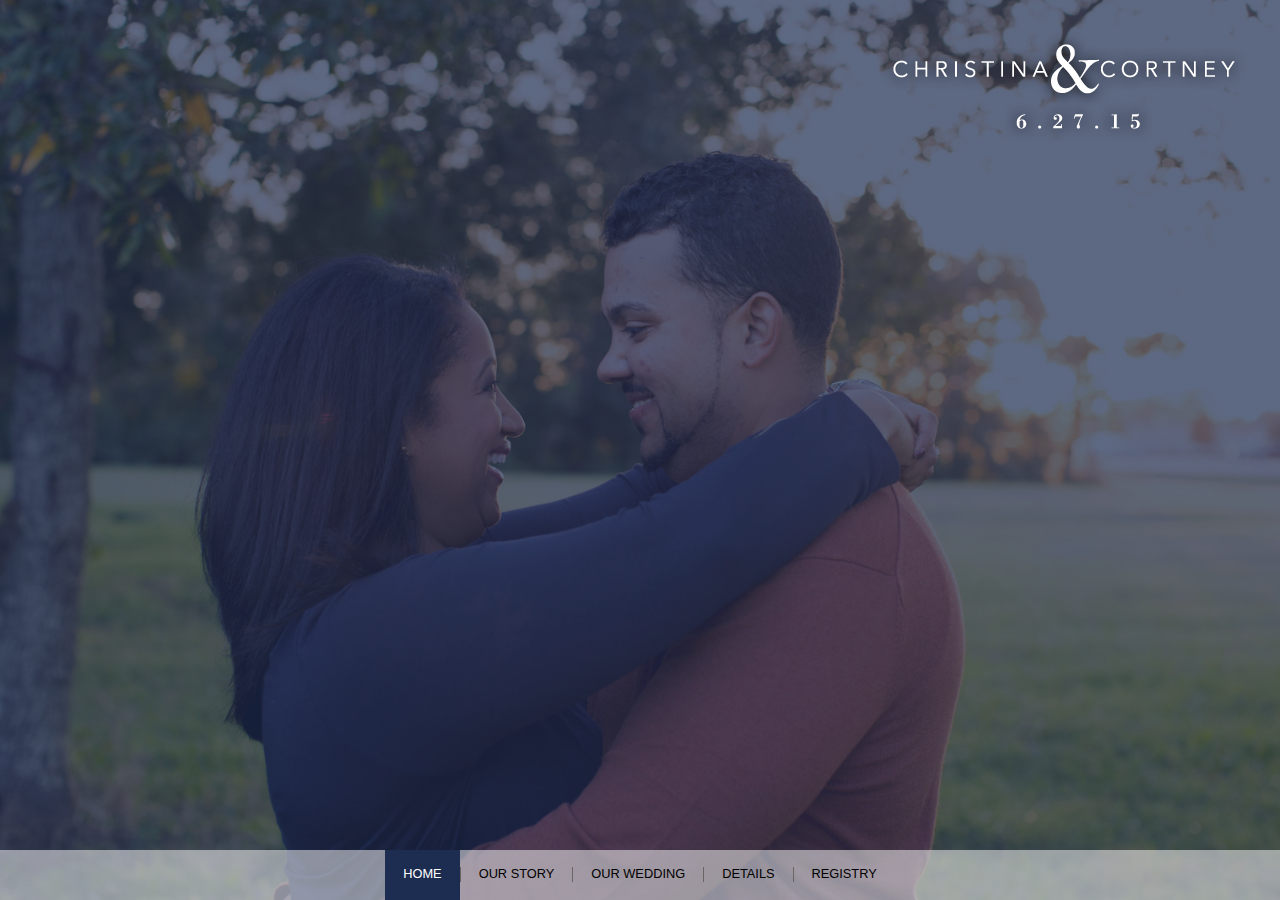
<file: index.html>
<!DOCTYPE html>
<html>
<head>
	<title>Christina &amp; Cortney - June 27, 2015</title>
	<link rel="stylesheet" href="css/style.css" type="text/css" media="screen" title="no title" charset="utf-8">
    <link rel="stylesheet" href="css/stylesheet.css" type="text/css" charset="utf-8">
	<script src="https://ajax.googleapis.com/ajax/libs/jquery/1.11.2/jquery.min.js"></script>
</head>
<body>
    <nav id="main-menu">
            <ul id="nav">
                <li class="active">
                    <a href="/">home</a>
                </li><!--    
             --><li class="separator"></li><!--    
             --><li>
                    <a href="ourstory.html">our story</a>
                </li><!--    
             --><li class="separator"></li><!--    
             --><li>
                    <a href="ourwedding.html">our wedding</a>
                </li><!--    
             --><li class="separator"></li><!--    
             --><li>
                    <a href="details.html">details</a>
                </li><!--    
             --><li class="separator"></li><!--    
             --><li>
                    <a href="registry.html">registry</a>
                </li>

            </ul>

    </nav>
    <div id="panda_overlay"></div>
		<img id="image_0" class="gallery_image" src="images/love.jpg" width="1600" height="1067" alt="Image 0" />
		<img id="image_1" class="gallery_image" src="images/champ.jpg" width="1600" height="1067" alt="Image 1" />
        <img id="image_2" class="gallery_image" src="images/boston.jpg" width="1600" height="1067" alt="Image 3" />
		<img id="image_3" class="gallery_image" src="images/navy.jpg" width="1600" height="1067" alt="Image 4" />
		<img id="image_4" class="gallery_image" src="images/es.jpg" width="1600" height="1067" alt="Image 5" />
        <img id="image_5" class="gallery_image" src="images/social.jpg" width="1600" height="1067" alt="Image 6" />
        <script type='text/javascript' src='js/imagecarousel.js'></script>
</body>
</html>
</file>
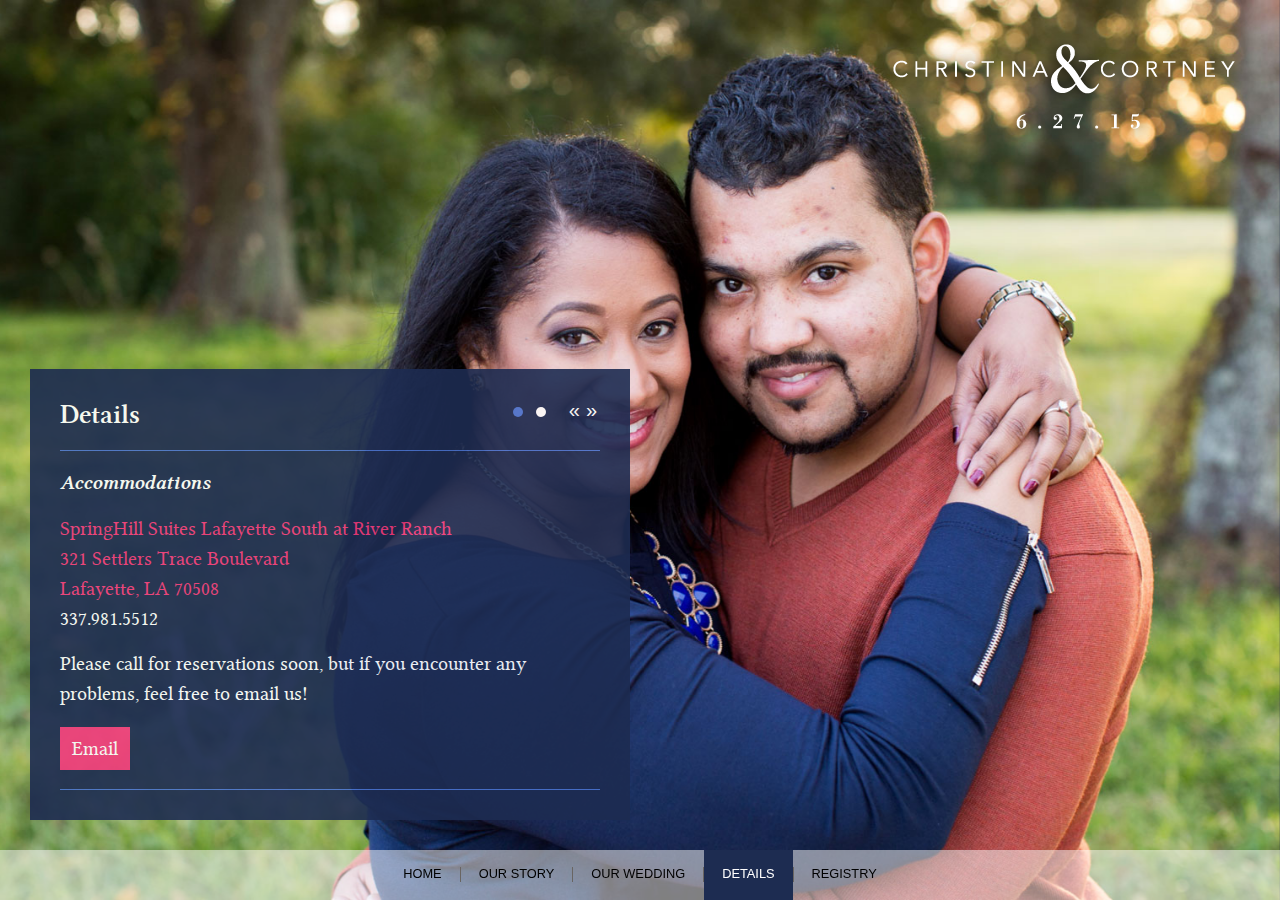
<file: details.html>
<!DOCTYPE html>
<html>
<head>
     <title>Christina &amp; Cortney - June 27, 2015</title>
     <link rel="stylesheet" href="css/style.css" type="text/css" media="screen" title="no title" charset="utf-8">
     <link rel="stylesheet" href="css/stylesheet.css" type="text/css" charset="utf-8">
     <script src="https://ajax.googleapis.com/ajax/libs/jquery/1.11.2/jquery.min.js"></script>
     <script type='text/javascript' src='js/dynamicpage.js'></script>
     <script type='text/javascript' src='js/jquery.ba-hashchange.min.js'></script>
</head>
<body>
    <nav id="main-menu">
            <ul id="nav">
                <li>
                    <a href="/">home</a>
                </li><!--    
             --><li class="separator"></li><!--    
             --><li>
                    <a href="ourstory.html">our story</a>
                </li><!--    
             --><li class="separator"></li><!--    
             --><li>
                    <a href="ourwedding.html">our wedding</a>
                </li><!--    
             --><li class="separator"></li><!--    
             --><li class="active">
                    <a href="details.html">details</a>
                </li><!--    
             --><li class="separator"></li><!--    
             --><li>
                    <a href="registry.html">registry</a>
                </li>

            </ul>

    </nav>
    <a id="panda_overlay" href="/">Christina &amp; Cortney - June 27, 2015</a>
    <div id="triquiback" class="details"></div>
    
    <div id="page-wrap">
          <h1>Details</h1>
          <section id="page-nav">
          <div id="pagination">
            <div id="pages">
                <span class='page ditto_currentpage'>1</span>
                <a href="details2.html" class="page"></a>
            </div>
            <a href="details2.html" class="ditto_prev">&laquo;</a>
            <a href="details2.html" class="ditto_next">&raquo;</a>
          </div>
          </section>
          <section id="main-content">
            <div id="guts">
                <div class="style2">
                  <h2>Accommodations</h2>
                  <p><a href="http://www.marriott.com/hotels/travel/lftsh-springhill-suites-lafayette-south-at-river-ranch/" target="_blank">SpringHill Suites Lafayette South at River Ranch<br />321 Settlers Trace Boulevard<br />Lafayette, LA 70508</a><br />337.981.5512</p>
                  <p>Please call for reservations soon, but if you encounter any problems, feel free to email us!</p>
                  <p class="cta"><a href="mailto:christinavictor14@gmail.com">Email</a></p>
                </div>
          </div>
         </section>
    </div>
    
</body>
</html>
</file>
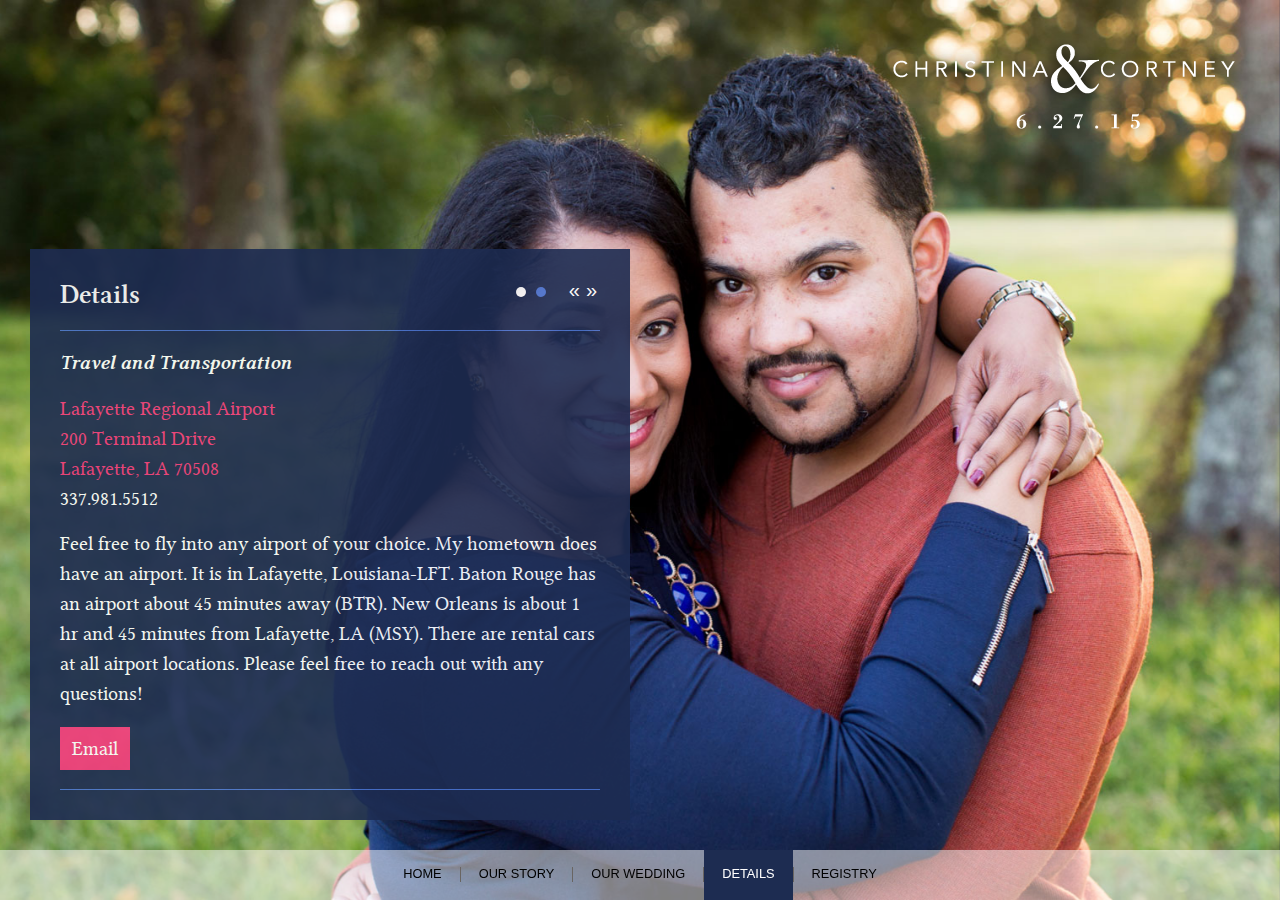
<file: details2.html>
<!DOCTYPE html>
<html>
<head>
     <title>Christina &amp; Cortney - June 27, 2015</title>
     <link rel="stylesheet" href="css/style.css" type="text/css" media="screen" title="no title" charset="utf-8">
     <link rel="stylesheet" href="css/stylesheet.css" type="text/css" charset="utf-8">
     <script src="https://ajax.googleapis.com/ajax/libs/jquery/1.11.2/jquery.min.js"></script>
     <script type='text/javascript' src='js/dynamicpage.js'></script>
     <script type='text/javascript' src='js/jquery.ba-hashchange.min.js'></script>
</head>
<body>
    <nav id="main-menu">
            <ul id="nav">
                <li>
                    <a href="/">home</a>
                </li><!--    
             --><li class="separator"></li><!--    
             --><li>
                    <a href="ourstory.html">our story</a>
                </li><!--    
             --><li class="separator"></li><!--    
             --><li>
                    <a href="ourwedding.html">our wedding</a>
                </li><!--    
             --><li class="separator"></li><!--    
             --><li class="active">
                    <a href="details.html">details</a>
                </li><!--    
             --><li class="separator"></li><!--    
             --><li>
                    <a href="registry.html">registry</a>
                </li>

            </ul>

    </nav>
    <a id="panda_overlay" href="/">Christina &amp; Cortney - June 27, 2015</a>
    <div id="triquiback" class="details"></div>
    
    <div id="page-wrap">
          <h1>Details</h1>
          <section id="page-nav">
          <div id="pagination">
            <div id="pages">
                <a href="details.html" class="page"></a>
                <span class='page ditto_currentpage'>2</span>
            </div>
            <a href="details.html" class="ditto_prev">&laquo;</a>
            <a href="details.html" class="ditto_next">&raquo;</a>
          </div>
          </section>
          <section id="main-content">
            <div id="guts">
                <div class="style2">
                  <h2>Travel and Transportation</h2>
                  <p><a href="https://www.google.com/maps/place/200+Terminal+Dr,+Lafayette+Regional+Airport,+Lafayette,+LA+70508/@30.208149,-91.993266,17z/data=!3m1!4b1!4m2!3m1!1s0x86249cc959c0899b:0xef7ed307e608e754" target="_blank">Lafayette Regional Airport<br />200 Terminal Drive<br />Lafayette, LA 70508</a><br />337.981.5512</p>
                  <p>Feel free to fly into any airport of your choice. My hometown does have an airport. It is in Lafayette, Louisiana-LFT. Baton Rouge has an airport about 45 minutes away (BTR). New Orleans is about 1 hr and 45 minutes from Lafayette, LA (MSY). There are rental cars at all airport locations. Please feel free to reach out with any questions!</p>
                  <p class="cta"><a href="mailto:christinavictor14@gmail.com">Email</a></p>
                </div>
          </div>
         </section>
    </div>
    
</body>
</html>
</file>
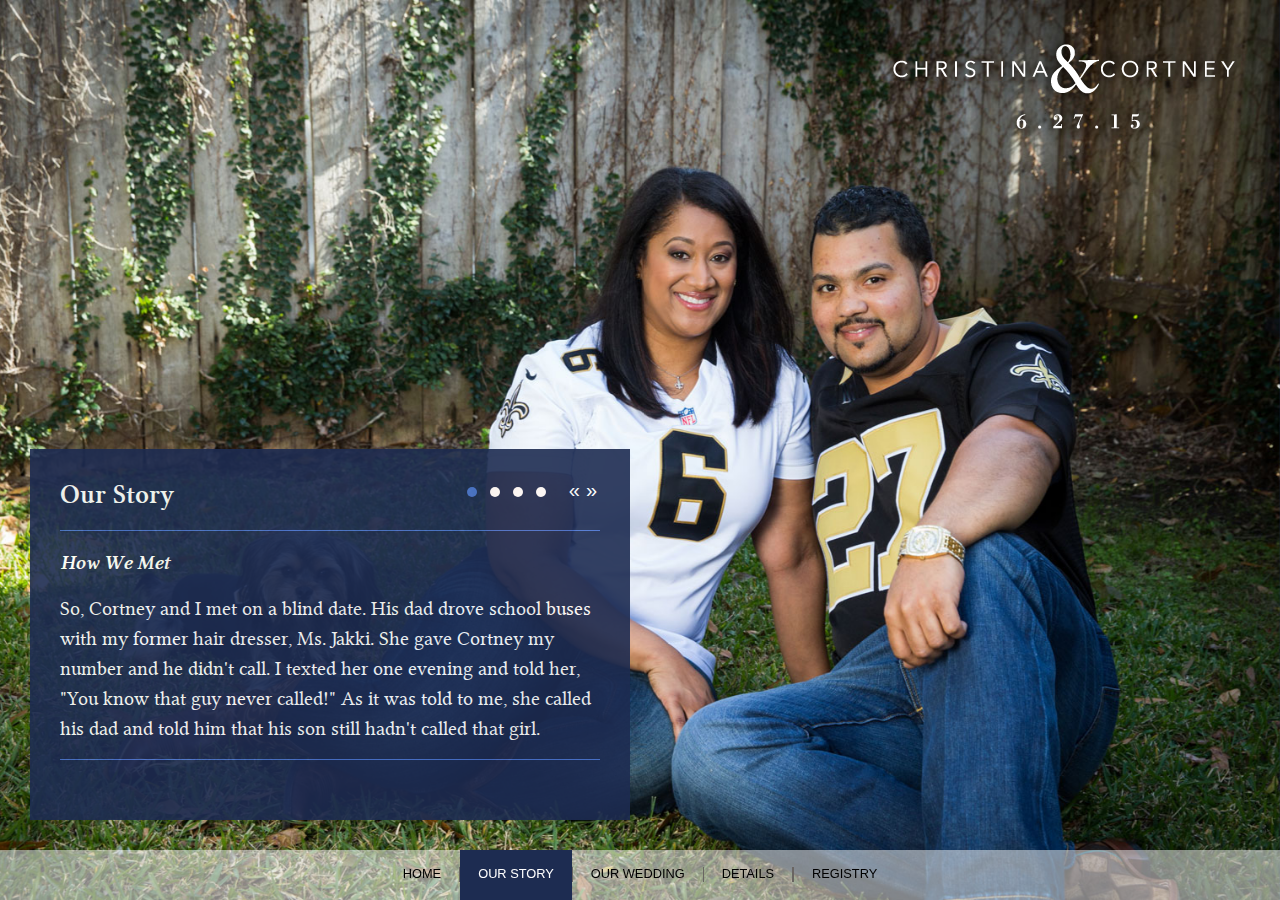
<file: ourstory.html>
<!DOCTYPE html>
<html>
<head>
     <!--[if IE]>
       <script src="http://html5shiv.googlecode.com/svn/trunk/html5.js"></script>
     <![endif]-->
     <title>Christina &amp; Cortney - June 27, 2015</title>
     <link rel="stylesheet" href="css/style.css" type="text/css" media="screen" title="no title" charset="utf-8">
     <link rel="stylesheet" href="css/stylesheet.css" type="text/css" charset="utf-8">
     <script src="https://ajax.googleapis.com/ajax/libs/jquery/1.11.2/jquery.min.js"></script>
     <script type='text/javascript' src='js/dynamicpage.js'></script>
     <script type='text/javascript' src='js/jquery.ba-hashchange.min.js'></script>
</head>
<body>
    <nav id="main-menu">
            <ul id="nav">
                <li>
                    <a href="/">home</a>
                </li><!--    
             --><li class="separator"></li><!--    
             --><li class="active">
                    <a href="ourstory.html">our story</a>
                </li><!--    
             --><li class="separator"></li><!--    
             --><li>
                    <a href="ourwedding.html">our wedding</a>
                </li><!--    
             --><li class="separator"></li><!--    
             --><li>
                    <a href="details.html">details</a>
                </li><!--    
             --><li class="separator"></li><!--    
             --><li class="separator"></li><!--    
             --><li>
                    <a href="registry.html">registry</a>
                </li>

            </ul>

    </nav>
    <a id="panda_overlay" href="/">Christina &amp; Cortney - June 27, 2015</a>
    <div id="triquiback" class="story"></div>
    
    <div id = "page-wrap">
    	<h1>Our Story</h1>
        <section id="page-nav">
          <div id="pagination">
          	<div id="pages">
            	<span class='page ditto_currentpage'>1</span>
          		<a href="ourstory2.html" class="page"></a>
          		<a href="ourstory3.html" class="page"></a>
              <a href="ourstory4.html" class="page"></a>
          	</div>
          	<a href="ourstory4.html" class="ditto_prev">&laquo;</a>
          	<a href="ourstory2.html" class="ditto_next">&raquo;</a>
          </div>
          </section>

          <section id="main-content">
          	<div id="guts">
          		<div class="style2">
                <h2>How We Met</h2>
                <p>So, Cortney and I met on a blind date. His dad drove school buses with my former hair dresser, Ms. Jakki. She gave Cortney my number and he didn't call. I texted her one evening and told her, "You know that guy never called!" As it was told to me, she called his dad and told him that his son still hadn't called that girl.</p>
              </div>
          </div>
         </section>
     </div>
     
</body>
</html>
</file>
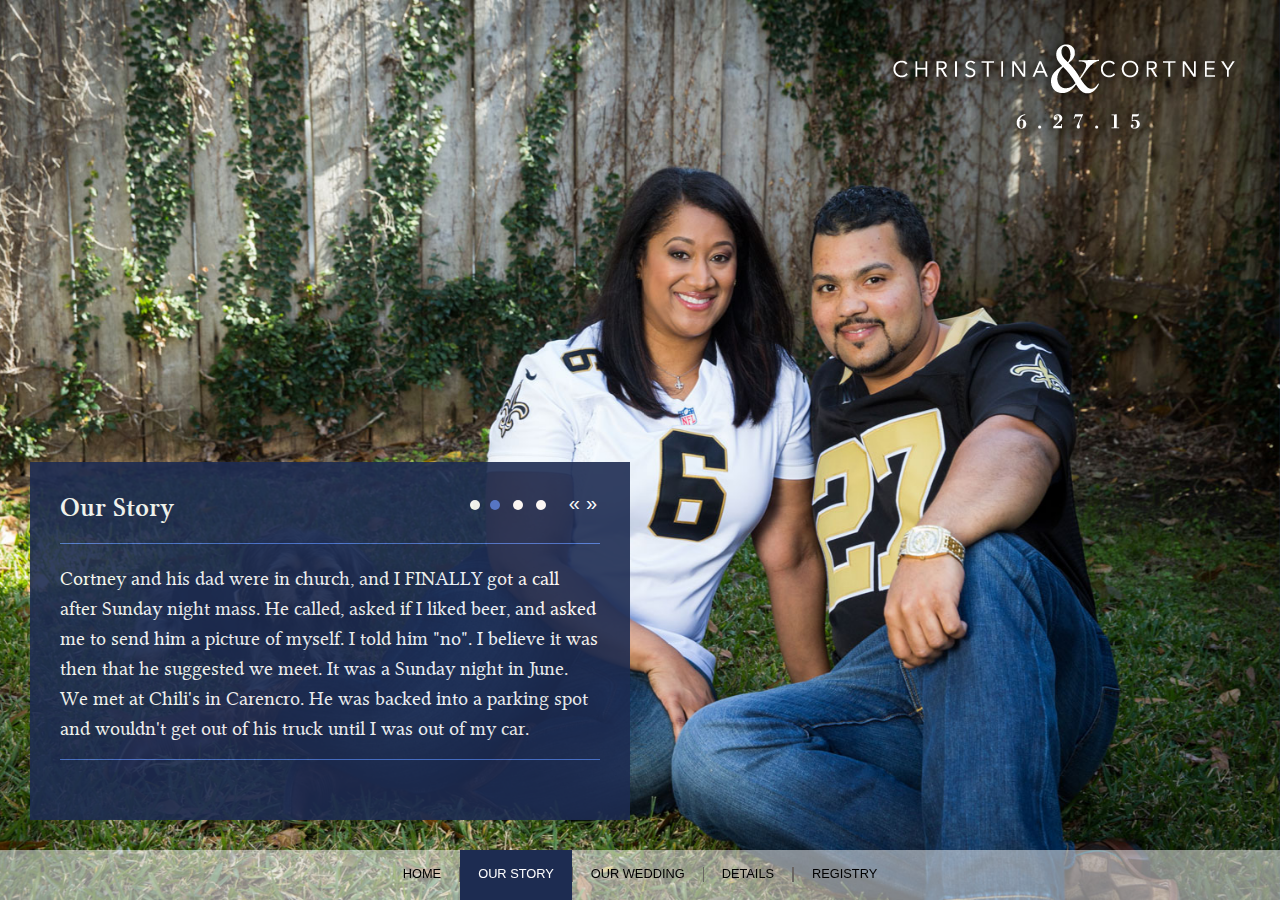
<file: ourstory2.html>
<!DOCTYPE html>
<html>
<head>
     <!--[if IE]>
       <script src="http://html5shiv.googlecode.com/svn/trunk/html5.js"></script>
     <![endif]-->
     <title>Christina &amp; Cortney - June 27, 2015</title>
     <link rel="stylesheet" href="css/style.css" type="text/css" media="screen" title="no title" charset="utf-8">
     <link rel="stylesheet" href="css/stylesheet.css" type="text/css" charset="utf-8">
     <script src="https://ajax.googleapis.com/ajax/libs/jquery/1.11.2/jquery.min.js"></script>
     <script type='text/javascript' src='js/dynamicpage.js'></script>
     <script type='text/javascript' src='js/jquery.ba-hashchange.min.js'></script>
</head>
<body>
    <nav id="main-menu">
            <ul id="nav">
                <li>
                    <a href="/">home</a>
                </li><!--    
             --><li class="separator"></li><!--    
             --><li class="active">
                    <a href="ourstory.html">our story</a>
                </li><!--    
             --><li class="separator"></li><!--    
             --><li>
                    <a href="ourwedding.html">our wedding</a>
                </li><!--    
             --><li class="separator"></li><!--    
             --><li>
                    <a href="details.html">details</a>
                </li><!--    
             --><li class="separator"></li><!--    
             --><li class="separator"></li><!--    
             --><li>
                    <a href="registry.html">registry</a>
                </li>

            </ul>

    </nav>
    <a id="panda_overlay" href="/">Christina &amp; Cortney - June 27, 2015</a>
    <div id="triquiback" class="story"></div>
    
    <div id = "page-wrap">
          <h1>Our Story</h1>
          <section id="page-nav">
          <div id="pagination">
          	<div id="pages">
          		<a href="ourstory.html" class="page"></a>
          		<span class='page ditto_currentpage'>2</span>
          		<a href="ourstory3.html" class="page"></a>
              <a href="ourstory4.html" class="page"></a>
          	</div>
          	<a href="ourstory.html" class="ditto_prev">&laquo;</a>
          	<a href="ourstory3.html" class="ditto_next">&raquo;</a>
          </div>
          </section>

          <section id="main-content">
          <div id="guts">
            <div class="style2">
              <p>Cortney and his dad were in church, and I FINALLY got a call after Sunday night mass. He called, asked if I liked beer, and asked me to send him a picture of myself. I told him "no". I believe it was then that he suggested we meet. It was a Sunday night in June. We met at Chili's in Carencro. He was backed into a parking spot and wouldn't get out of his truck until I was out of my car.</p>
            </div>
    </div>
    </section>
          </div>
          
</body>
</html>
</file>
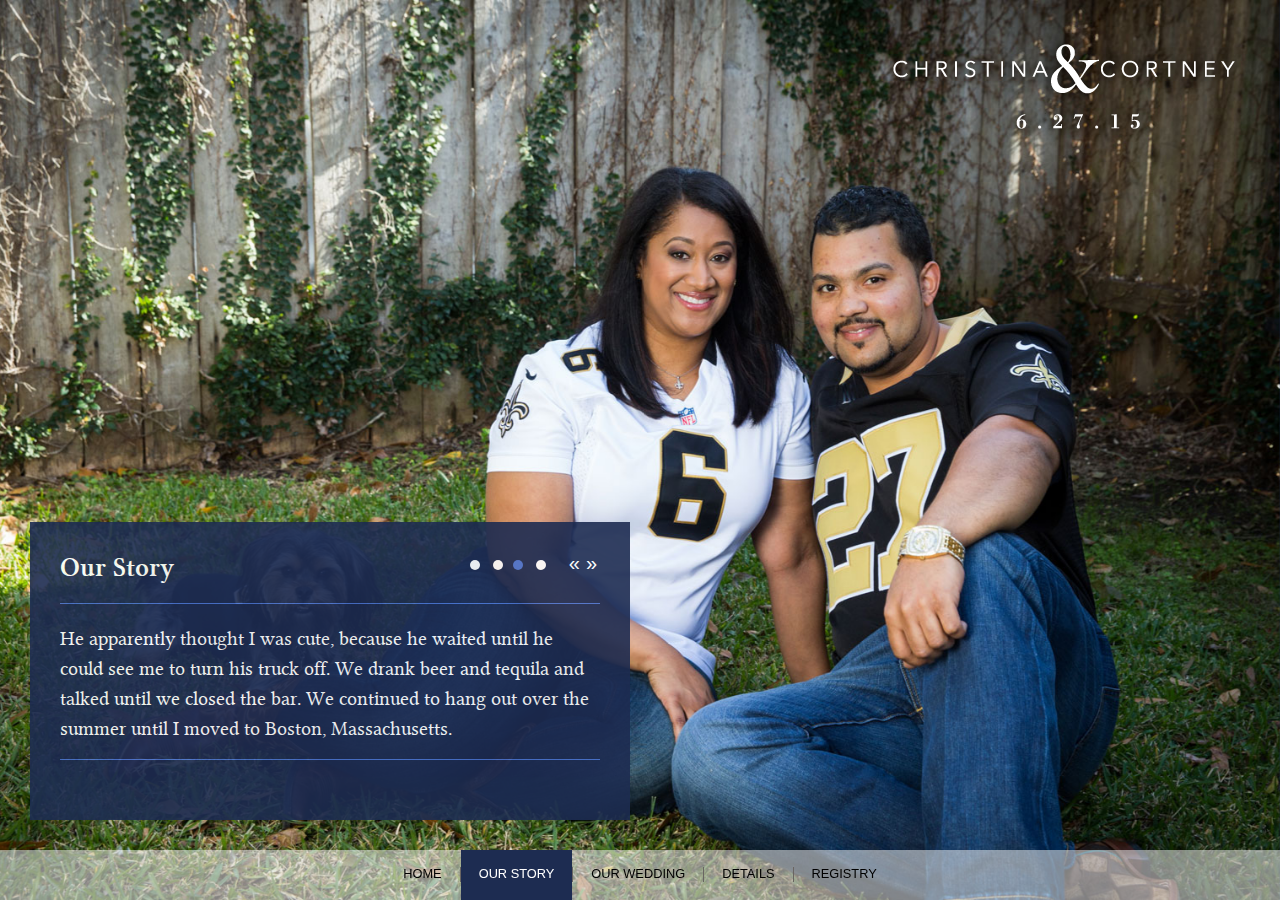
<file: ourstory3.html>
<!DOCTYPE html>
<html>
<head>
     <!--[if IE]>
       <script src="http://html5shiv.googlecode.com/svn/trunk/html5.js"></script>
     <![endif]-->
     <title>Christina &amp; Cortney - June 27, 2015</title>
     <link rel="stylesheet" href="css/style.css" type="text/css" media="screen" title="no title" charset="utf-8">
     <link rel="stylesheet" href="css/stylesheet.css" type="text/css" charset="utf-8">
     <script src="https://ajax.googleapis.com/ajax/libs/jquery/1.11.2/jquery.min.js"></script>
     <script type='text/javascript' src='js/dynamicpage.js'></script>
     <script type='text/javascript' src='js/jquery.ba-hashchange.min.js'></script>
</head>
<body>
    <nav id="main-menu">
            <ul id="nav">
                <li>
                    <a href="/">home</a>
                </li><!--    
             --><li class="separator"></li><!--    
             --><li class="active">
                    <a href="ourstory.html">our story</a>
                </li><!--    
             --><li class="separator"></li><!--    
             --><li>
                    <a href="ourwedding.html">our wedding</a>
                </li><!--    
             --><li class="separator"></li><!--    
             --><li>
                    <a href="details.html">details</a>
                </li><!--    
             --><li class="separator"></li><!--    
             --><li>
                    <a href="registry.html">registry</a>
                </li>

            </ul>

    </nav>
    <a id="panda_overlay" href="/">Christina &amp; Cortney - June 27, 2015</a>
    <div id="triquiback" class="story"></div>
    
    <div id = "page-wrap">
          <h1>Our Story</h1>
          <section id="page-nav">
          <div id="pagination">
          	<div id="pages">
          		<a href="ourstory.html" class="page"></a>
          		<a href="ourstory2.html" class="page"></a>
          		<span class='page ditto_currentpage'>3</span>
              <a href="ourstory4.html" class="page"></a>
          	</div>
          	<a href="ourstory2.html" class="ditto_prev">&laquo;</a>
          	<a href="ourstory4.html" class="ditto_next">&raquo;</a>
          </div>
          </section>

          <section id="main-content">
          <div id="guts">
            <div class="style2">
              <p>He apparently thought I was cute, because he waited until he could see me to turn his truck off. We drank beer and tequila and talked until we closed the bar. We continued to hang out over the summer until I moved to Boston, Massachusetts.</p>
            </div>
    </div>
    </section>
          </div>
          
</body>
</html>
</file>
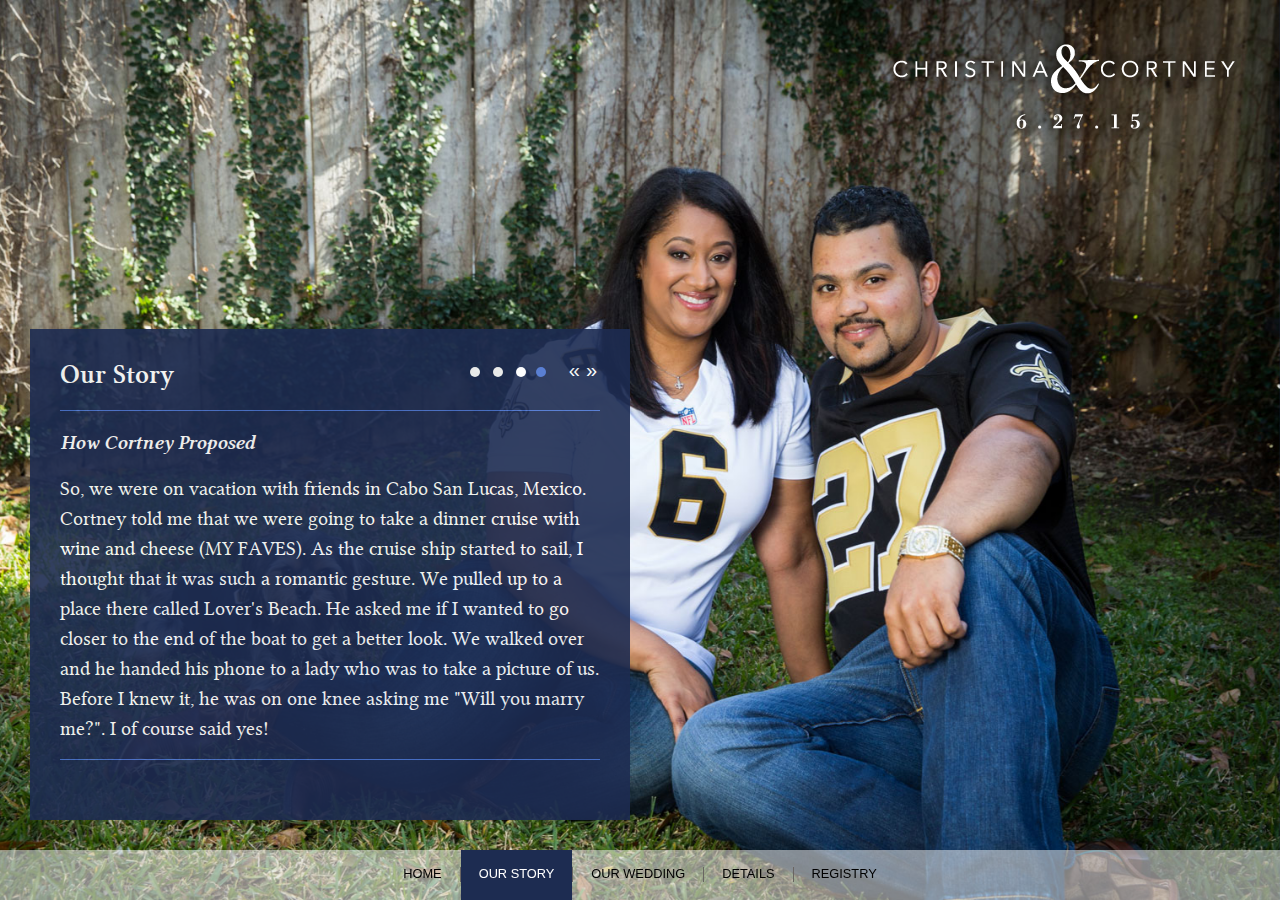
<file: ourstory4.html>
<!DOCTYPE html>
<html>
<head>
     <!--[if IE]>
       <script src="http://html5shiv.googlecode.com/svn/trunk/html5.js"></script>
     <![endif]-->
     <title>Christina &amp; Cortney - June 27, 2015</title>
     <link rel="stylesheet" href="css/style.css" type="text/css" media="screen" title="no title" charset="utf-8">
     <link rel="stylesheet" href="css/stylesheet.css" type="text/css" charset="utf-8">
     <script src="https://ajax.googleapis.com/ajax/libs/jquery/1.11.2/jquery.min.js"></script>
     <script type='text/javascript' src='js/dynamicpage.js'></script>
     <script type='text/javascript' src='js/jquery.ba-hashchange.min.js'></script>
</head>
<body>
    <nav id="main-menu">
            <ul id="nav">
                <li>
                    <a href="/">home</a>
                </li><!--    
             --><li class="separator"></li><!--    
             --><li class="active">
                    <a href="ourstory.html">our story</a>
                </li><!--    
             --><li class="separator"></li><!--    
             --><li>
                    <a href="ourwedding.html">our wedding</a>
                </li><!--    
             --><li class="separator"></li><!--    
             --><li>
                    <a href="details.html">details</a>
                </li><!--    
             --><li class="separator"></li><!--    
             --><li>
                    <a href="registry.html">registry</a>
                </li>

            </ul>

    </nav>
    <a id="panda_overlay" href="/">Christina &amp; Cortney - June 27, 2015</a>
    <div id="triquiback" class="story"></div>
    
    <div id = "page-wrap">
          <h1>Our Story</h1>
          <section id="page-nav">
          <div id="pagination">
          	<div id="pages">
          		<a href="ourstory.html" class="page"></a>
          		<a href="ourstory2.html" class="page"></a>
              <a href="ourstory3.html" class="page"></a>
          		<span class='page ditto_currentpage'>4</span>
          	</div>
          	<a href="ourstory3.html" class="ditto_prev">&laquo;</a>
          	<a href="ourstory.html" class="ditto_next">&raquo;</a>
          </div>
          </section>

          <section id="main-content">
          <div id="guts">
            <div class="style2">
              <h2>How Cortney Proposed</h2>
              <p>So, we were on vacation with friends in Cabo San Lucas, Mexico. Cortney told me that we were going to take a dinner cruise with wine and cheese (MY FAVES). As the cruise ship started to sail, I thought that it was such a romantic gesture. We pulled up to a place there called Lover's Beach. He asked me if I wanted to go closer to the end of the boat to get a better look. We walked over and he handed his phone to a lady who was to take a picture of us. Before I knew it, he was on one knee asking me "Will you marry me?". I of course said yes!</p>
            </div>
    </div>
    </section>
          </div>
          
</body>
</html>
</file>
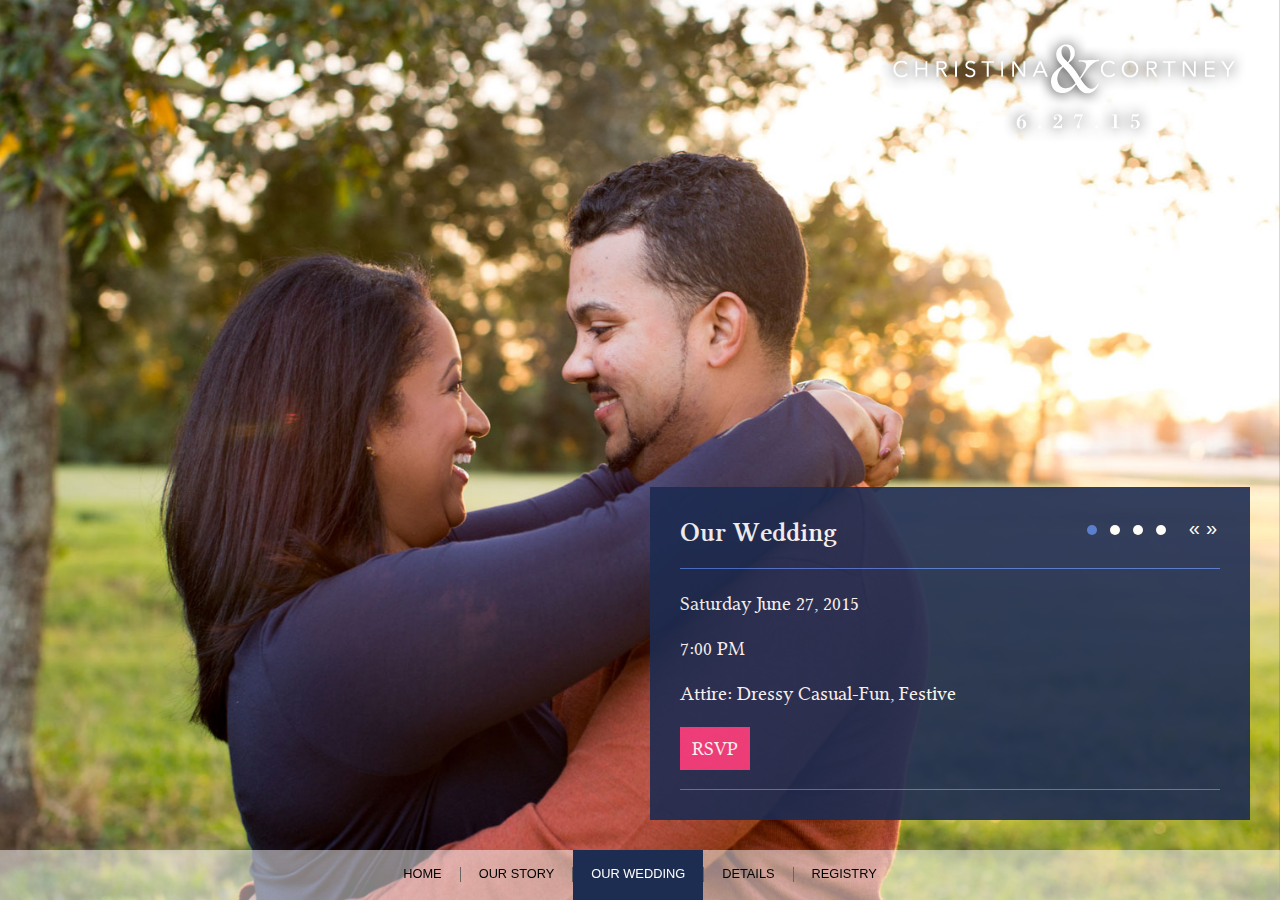
<file: ourwedding.html>
<!DOCTYPE html>
<html>
<head>
    <!--[if IE]>
       <script src="http://html5shiv.googlecode.com/svn/trunk/html5.js"></script>
     <![endif]-->
     <title>Christina &amp; Cortney - June 27, 2015</title>
     <link rel="stylesheet" href="css/style.css" type="text/css" media="screen" title="no title" charset="utf-8">
     <link rel="stylesheet" href="css/stylesheet.css" type="text/css" charset="utf-8">
     <script src="https://ajax.googleapis.com/ajax/libs/jquery/1.11.2/jquery.min.js"></script>
     <script type='text/javascript' src='js/dynamicpage.js'></script>
     <script type='text/javascript' src='js/jquery.ba-hashchange.min.js'></script>
</head>
<body>
    <nav id="main-menu">
            <ul id="nav">
                <li>
                    <a href="/">home</a>
                </li><!--    
             --><li class="separator"></li><!--    
             --><li>
                    <a href="ourstory.html">our story</a>
                </li><!--    
             --><li class="separator"></li><!--    
             --><li class="active">
                    <a href="ourwedding.html">our wedding</a>
                </li><!--    
             --><li class="separator"></li><!--    
             --><li>
                    <a href="details.html">details</a>
                </li><!--    
             --><li class="separator"></li><!--    
             --><li>
                    <a href="registry.html">registry</a>
                </li>

            </ul>

    </nav>
    <a id="panda_overlay" href="/">Christina &amp; Cortney - June 27, 2015</a>
    <div id="triquiback" class="wedding"></div>
    
    <div id="page-wrap" class="right">
        <h1>Our Wedding</h1>
        <section id="page-nav">
            <div id="pagination">
                <div id="pages">
                    <span class='page ditto_currentpage'>1</span>
                    <a href="ourwedding2.html" class="page"></a>
                    <a href="ourwedding3.html" class="page"></a>
                    <a href="ourwedding4.html" class="page"></a>
                </div>
                <a href="ourwedding4.html" class="ditto_prev">&laquo;</a>
                <a href="ourwedding2.html" class="ditto_next">&raquo;</a>
            </div>
        </section>
        <section id="main-content">
            <div id="guts">
                <div class="style2">
                    <p>Saturday June 27, 2015</p>
                    <p>7:00 PM</p>
                    <p>Attire: Dressy Casual-Fun, Festive</p>
                    <p class="cta"><a href="#" class="rsvp-open">RSVP</a></p>
                </div>
            </div>
        </section>
    </div>
    <div class="rsvp">
        <div class="rsvp-overlay"></div>
        <div class="rsvp-form">
            <h1>RSVP</h1>
            <div class="close-btn">&times;</div>
            <div class="style2">
                <!-- Begin MailChimp Signup Form -->
                <div id="mc_embed_signup">
                <form action="//alexridore.us10.list-manage.com/subscribe/post?u=19dc5f62cd7620de3a0545ec6&amp;id=120d0f6f90" method="post" id="mc-embedded-subscribe-form" name="mc-embedded-subscribe-form" class="validate" target="_blank" novalidate>
                    <div id="mc_embed_signup_scroll">
                    
                <div class="indicates-required"><span class="asterisk">*</span> indicates required</div>
                <div class="mc-field-group name-field first">
                    <label for="mce-FNAME">First Name  <span class="asterisk">*</span>
                </label>
                    <input type="text" value="" name="FNAME" class="required" id="mce-FNAME">
                </div>
                <div class="mc-field-group name-field">
                    <label for="mce-LNAME">Last Name  <span class="asterisk">*</span>
                </label>
                    <input type="text" value="" name="LNAME" class="required" id="mce-LNAME">
                </div>
                <div class="mc-field-group">
                    <label for="mce-EMAIL">Email  <span class="asterisk">*</span>
                </label>
                    <input type="email" value="" name="EMAIL" class="required email" id="mce-EMAIL">
                </div>
                <div class="mc-field-group input-group">
                    <strong>Response  <span class="asterisk">*</span>
                </strong>
                    <ul><li><input type="radio" value="Accept" name="MMERGE3" id="mce-MMERGE3-0"><label for="mce-MMERGE3-0">Accept</label></li>
                <li><input type="radio" value="Regret" name="MMERGE3" id="mce-MMERGE3-1"><label for="mce-MMERGE3-1">Regret</label></li>
                </ul>
                </div>
                <div class="mc-field-group">
                    <label for="mce-MMERGE4">Comments </label>
                    <input type="text" value="" name="MMERGE4" class="" id="mce-MMERGE4">
                </div>
                    <div id="mce-responses" class="clear">
                        <div class="response" id="mce-error-response" style="display:none"></div>
                        <div class="response" id="mce-success-response" style="display:none"></div>
                    </div>    <!-- real people should not fill this in and expect good things - do not remove this or risk form bot signups-->
                    <div style="position: absolute; left: -5000px;"><input type="text" name="b_19dc5f62cd7620de3a0545ec6_120d0f6f90" tabindex="-1" value=""></div>
                    <div class="submit-container"><input type="submit" value="Send RSVP" name="subscribe" id="mc-embedded-subscribe" class="button"></div>
                    </div>
                </form>
                </div>

                <!--End mc_embed_signup-->
            </div>
        </div>
    </div>
    
    <script>
        $('.rsvp-open, .rsvp-overlay, .close-btn, input#mc-embedded-subscribe').click(function(){
                
                $( '.rsvp' ).fadeToggle();
                document.getElementById("mc-embedded-subscribe-form").reset();
                
        });
    </script>
</body>
</html>
</file>
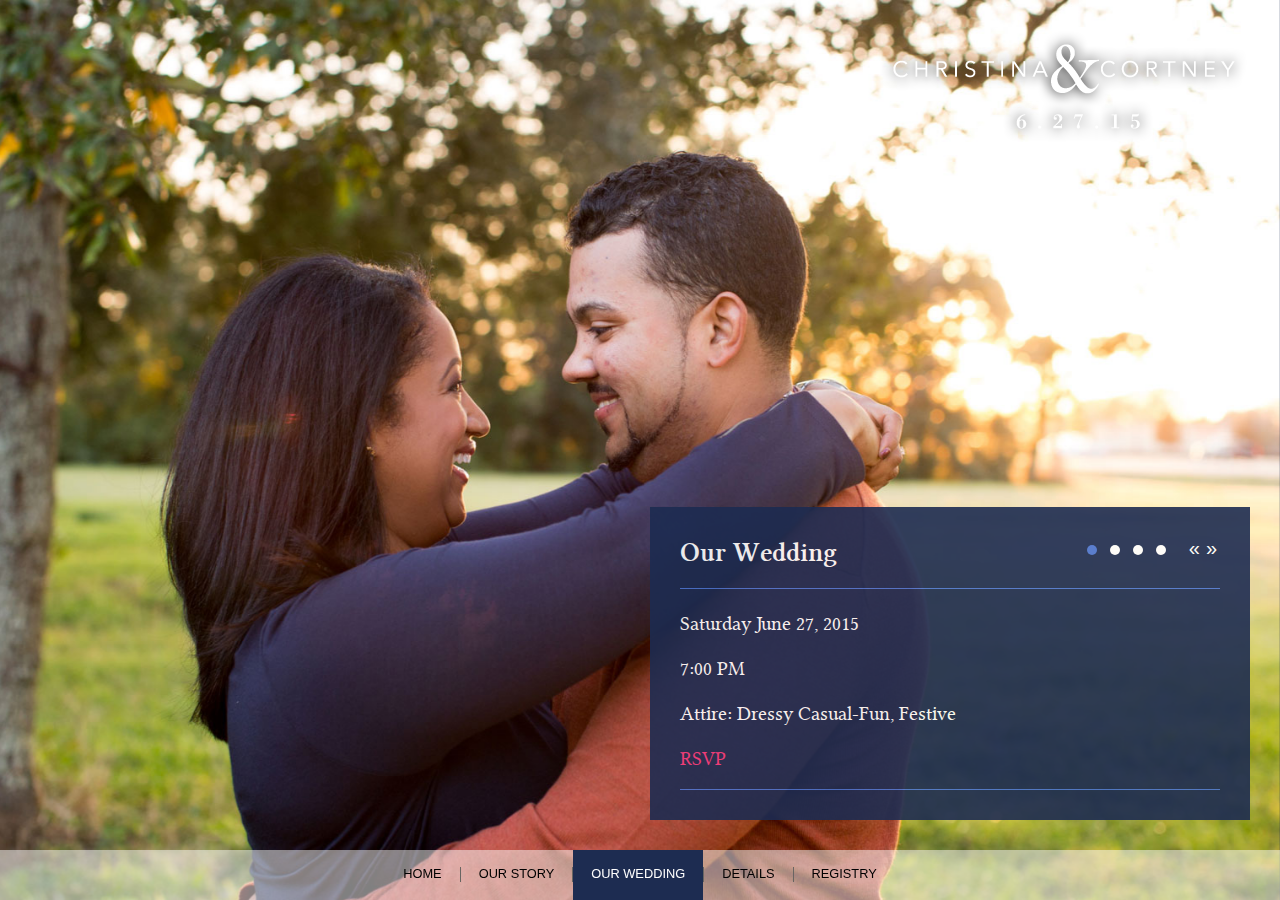
<file: ourwedding1.html>
<!DOCTYPE html>
<html>
<head>
    <!--[if IE]>
       <script src="http://html5shiv.googlecode.com/svn/trunk/html5.js"></script>
     <![endif]-->
     <title>Christina &amp; Cortney - June 27, 2015</title>
     <link rel="stylesheet" href="css/test.css" type="text/css" media="screen" title="no title" charset="utf-8">
     <link rel="stylesheet" href="css/stylesheet.css" type="text/css" charset="utf-8">
     <script src="https://ajax.googleapis.com/ajax/libs/jquery/1.11.2/jquery.min.js"></script>
     <script type='text/javascript' src='js/dynamicpage.js'></script>
     <script type='text/javascript' src='js/jquery.ba-hashchange.min.js'></script>
</head>
<body>
    <nav id="main-menu">
            <ul id="nav">
                <li>
                    <a href="/" rel="home">home</a>
                </li><!--    
             --><li class="separator"></li><!--    
             --><li>
                    <a href="ourstory.html" rel="annieandrenje">our story</a>
                </li><!--    
             --><li class="separator"></li><!--    
             --><li class="active">
                    <a href="ourwedding.html" rel="thewedding">our wedding</a>
                </li><!--    
             --><li class="separator"></li><!--    
             --><li>
                    <a href="details.html" rel="thewedding">details</a>
                </li><!--    
             --><li class="separator"></li><!--    
             --><li>
                    <a href="registry.html" rel="register">registry</a>
                </li>

            </ul>

    </nav>
    <a id="panda_overlay" href="/">Christina &amp; Cortney - June 27, 2015</a>
    <div id="triquiback" class="wedding"></div>
    
    <div id="page-wrap" class="right">
        <h1>Our Wedding</h1>
        <section id="page-nav">
            <div id="pagination">
                <div id="pages">
                    <span class='page ditto_currentpage'>1</span>
                    <a href="ourwedding2.html" class="page"></a>
                    <a href="ourwedding3.html" class="page"></a>
                    <a href="ourwedding4.html" class="page"></a>
                </div>
                <a href="ourwedding4.html" class="ditto_prev">&laquo;</a>
                <a href="ourwedding2.html" class="ditto_next">&raquo;</a>
            </div>
        </section>
        <section id="main-content">
            <div id="guts">
                <div class="style2">
                    <p>Saturday June 27, 2015</p>
                    <p>7:00 PM</p>
                    <p>Attire: Dressy Casual-Fun, Festive</p>
                    <p><a href="#" class="rsvp-open">RSVP</a></p>
                </div>
            </div>
        </section>
    </div>
    <div class="rsvp">
        <div class="rsvp-overlay"></div>
        <div class="rsvp-form">
            <h1>RSVP</h1>
            <div class="close-btn">&times;</div>
            <div class="style2">
                <!-- Begin MailChimp Signup Form -->
                <div id="mc_embed_signup">
                <form action="//alexridore.us10.list-manage.com/subscribe/post?u=19dc5f62cd7620de3a0545ec6&amp;id=120d0f6f90" method="post" id="mc-embedded-subscribe-form" name="mc-embedded-subscribe-form" class="validate" target="_blank" novalidate>
                    <div id="mc_embed_signup_scroll">
                    
                <div class="indicates-required"><span class="asterisk">*</span> indicates required</div>
                <div class="mc-field-group">
                    <label for="mce-FNAME">First Name  <span class="asterisk">*</span>
                </label>
                    <input type="text" value="" name="FNAME" class="required" id="mce-FNAME">
                </div>
                <div class="mc-field-group">
                    <label for="mce-LNAME">Last Name  <span class="asterisk">*</span>
                </label>
                    <input type="text" value="" name="LNAME" class="required" id="mce-LNAME">
                </div>
                <div class="mc-field-group">
                    <label for="mce-EMAIL">Email  <span class="asterisk">*</span>
                </label>
                    <input type="email" value="" name="EMAIL" class="required email" id="mce-EMAIL">
                </div>
                <div class="mc-field-group input-group">
                    <strong>Response  <span class="asterisk">*</span>
                </strong>
                    <ul><li><input type="radio" value="Accept" name="MMERGE3" id="mce-MMERGE3-0"><label for="mce-MMERGE3-0">Accept</label></li>
                <li><input type="radio" value="Regret" name="MMERGE3" id="mce-MMERGE3-1"><label for="mce-MMERGE3-1">Regret</label></li>
                </ul>
                </div>
                <div class="mc-field-group">
                    <label for="mce-MMERGE4">Comments </label>
                    <input type="text" value="" name="MMERGE4" class="" id="mce-MMERGE4">
                </div>
                    <div id="mce-responses" class="clear">
                        <div class="response" id="mce-error-response" style="display:none"></div>
                        <div class="response" id="mce-success-response" style="display:none"></div>
                    </div>    <!-- real people should not fill this in and expect good things - do not remove this or risk form bot signups-->
                    <div style="position: absolute; left: -5000px;"><input type="text" name="b_19dc5f62cd7620de3a0545ec6_120d0f6f90" tabindex="-1" value=""></div>
                    <div class="clear"><input type="submit" value="Send RSVP" name="subscribe" id="mc-embedded-subscribe" class="button"></div>
                    </div>
                </form>
                </div>

                <!--End mc_embed_signup-->
            </div>
        </div>
    </div>
    
    <script>
        $('.rsvp-open, .rsvp-overlay, .close-btn').click(function(){
                
                $( '.rsvp' ).fadeToggle();
                
        });
    </script>
</body>
</html>
</file>
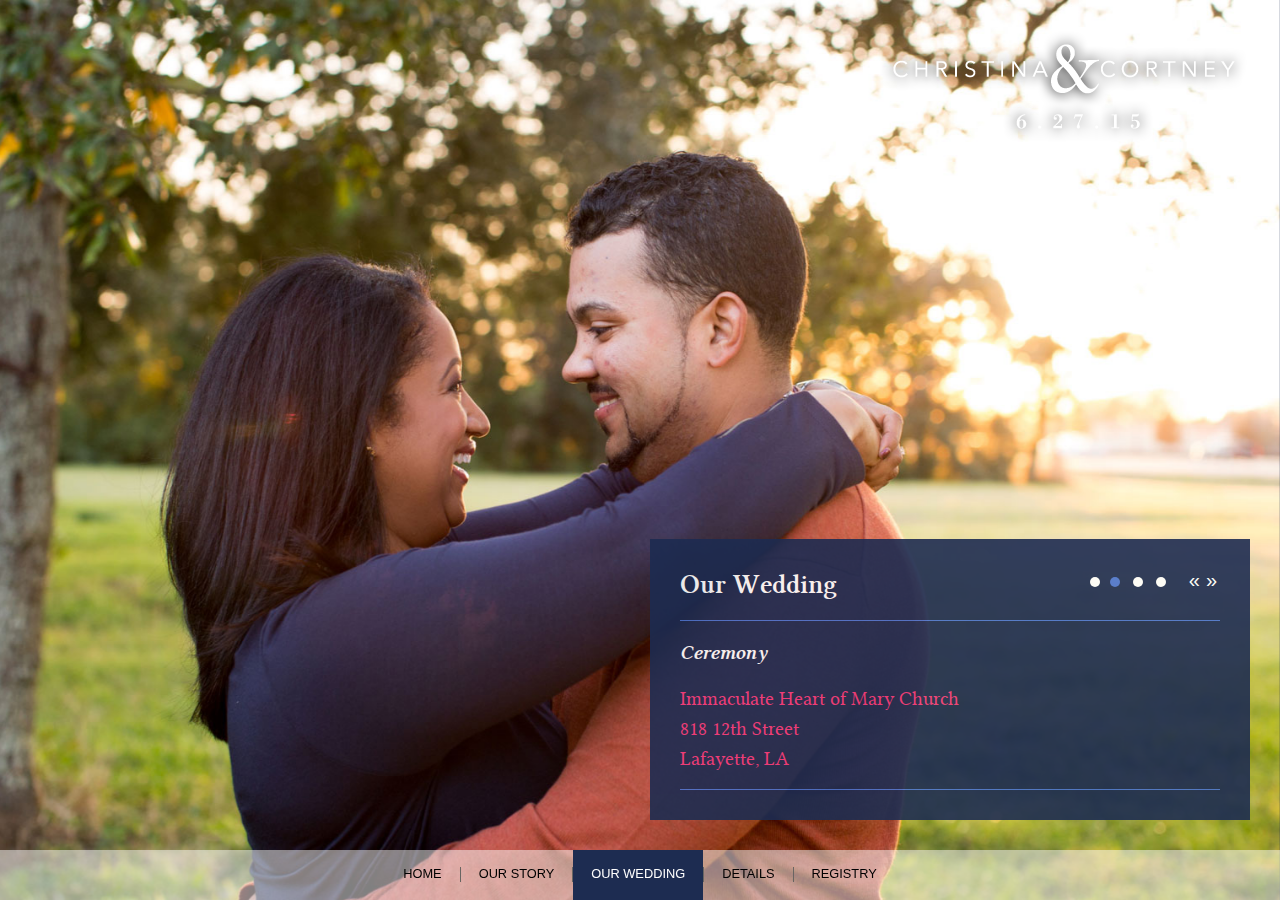
<file: ourwedding2.html>
<!DOCTYPE html>
<html>
<head>
    <!--[if IE]>
       <script src="http://html5shiv.googlecode.com/svn/trunk/html5.js"></script>
     <![endif]-->
     <title>Christina &amp; Cortney - June 27, 2015</title>
     <link rel="stylesheet" href="css/style.css" type="text/css" media="screen" title="no title" charset="utf-8">
     <link rel="stylesheet" href="css/stylesheet.css" type="text/css" charset="utf-8">
     <script src="https://ajax.googleapis.com/ajax/libs/jquery/1.11.2/jquery.min.js"></script>
     <script type='text/javascript' src='js/dynamicpage.js'></script>
     <script type='text/javascript' src='js/jquery.ba-hashchange.min.js'></script>
</head>
<body>
    <nav id="main-menu">
            <ul id="nav">
                <li>
                    <a href="/">home</a>
                </li><!--    
             --><li class="separator"></li><!--    
             --><li>
                    <a href="ourstory.html">our story</a>
                </li><!--    
             --><li class="separator"></li><!--    
             --><li class="active">
                    <a href="ourwedding.html">our wedding</a>
                </li><!--    
             --><li class="separator"></li><!--    
             --><li>
                    <a href="details.html">details</a>
                </li><!--    
             --><li class="separator"></li><!--    
             --><li>
                    <a href="registry.html">registry</a>
                </li>

            </ul>

    </nav>
    <a id="panda_overlay" href="/">Christina &amp; Cortney - June 27, 2015</a>
    <div id="triquiback" class="wedding"></div>
    
    <div id="page-wrap" class="right">
        <h1>Our Wedding</h1>
        <section id="page-nav">
          <div id="pagination">
            <div id="pages">
                <a href="ourwedding.html" class="page"></a>
                <span class='page ditto_currentpage'>2</span>
                <a href="ourwedding3.html" class="page"></a>
                <a href="ourwedding4.html" class="page"></a>
            </div>
            <a href="ourwedding.html" class="ditto_prev">&laquo;</a>
            <a href="ourwedding3.html" class="ditto_next">&raquo;</a>
          </div>
          </section>
          <section id="main-content">
            <div id="guts">
                <div class="style2">
                    <h2>Ceremony</h2>
                    <p><a href="https://www.google.com/maps/place/818+12th+St,+Lafayette,+LA+70501/@30.225994,-92.002216,17z/data=!3m1!4b1!4m2!3m1!1s0x86249ca497f83693:0x48a7f75c5aa44826" target="_blank">Immaculate Heart of Mary Church<br />818 12th Street<br />Lafayette, LA</a></p>
                </div>
          </div>
         </section>
    </div>
    
</body>
</html>
</file>
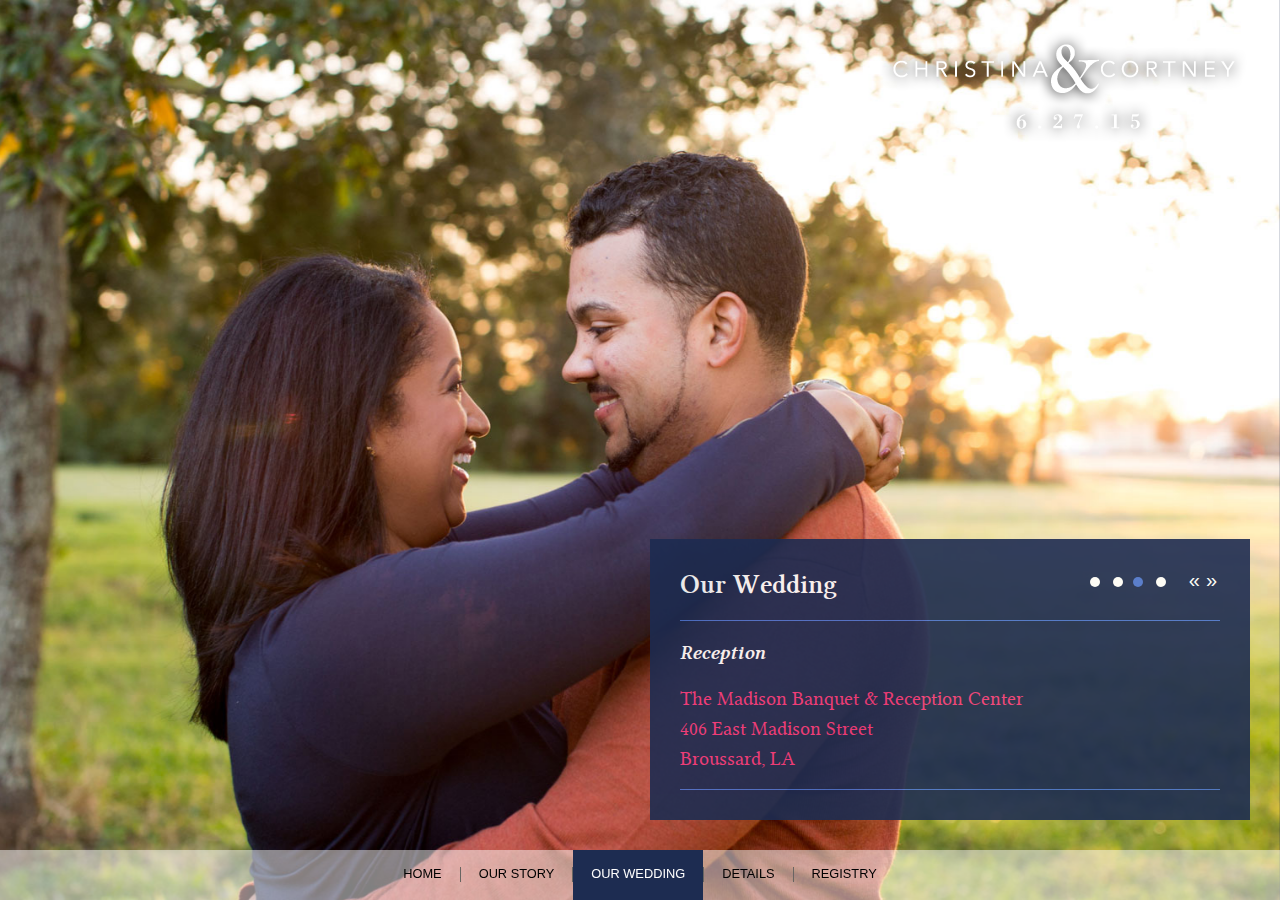
<file: ourwedding3.html>
<!DOCTYPE html>
<html>
<head>
    <!--[if IE]>
       <script src="http://html5shiv.googlecode.com/svn/trunk/html5.js"></script>
     <![endif]-->
     <title>Christina &amp; Cortney - June 27, 2015</title>
     <link rel="stylesheet" href="css/style.css" type="text/css" media="screen" title="no title" charset="utf-8">
     <link rel="stylesheet" href="css/stylesheet.css" type="text/css" charset="utf-8">
     <script src="https://ajax.googleapis.com/ajax/libs/jquery/1.11.2/jquery.min.js"></script>
     <script type='text/javascript' src='js/dynamicpage.js'></script>
     <script type='text/javascript' src='js/jquery.ba-hashchange.min.js'></script>
</head>
<body>
    <nav id="main-menu">
            <ul id="nav">
                <li>
                    <a href="/">home</a>
                </li><!--    
             --><li class="separator"></li><!--    
             --><li>
                    <a href="ourstory.html">our story</a>
                </li><!--    
             --><li class="separator"></li><!--    
             --><li class="active">
                    <a href="ourwedding.html">our wedding</a>
                </li><!--    
             --><li class="separator"></li><!--    
             --><li>
                    <a href="details.html">details</a>
                </li><!--    
             --><li class="separator"></li><!--    
             --><li>
                    <a href="registry.html">registry</a>
                </li>

            </ul>

    </nav>
    <a id="panda_overlay" href="/">Christina &amp; Cortney - June 27, 2015</a>
    <div id="triquiback" class="wedding"></div>
    
    <div id="page-wrap" class="right">
        <h1>Our Wedding</h1>
        <section id="page-nav">
          <div id="pagination">
            <div id="pages">
                <a href="ourwedding.html" class="page"></a>
                <a href="ourwedding2.html" class="page"></a>
                <span class='page ditto_currentpage'>3</span>
                <a href="ourwedding4.html" class="page"></a>
            </div>
            <a href="ourwedding2.html" class="ditto_prev">&laquo;</a>
            <a href="ourwedding4.html" class="ditto_next">&raquo;</a>
          </div>
          </section>
          <section id="main-content">
            <div id="guts">
                <div class="style2">
                    <h2>Reception</h2>
                    <p><a href="https://www.google.com/maps/place/406+E+Madison+St,+Broussard,+LA+70518/@30.14601,-91.960997,17z/data=!3m1!4b1!4m2!3m1!1s0x8624829d0b9a2bad:0x73153267142eec0a" target="_blank">The Madison Banquet &amp; Reception Center<br />406 East Madison Street<br />Broussard, LA</a></p>
                </div>
          </div>
         </section>
    </div>
    
</body>
</html>
</file>
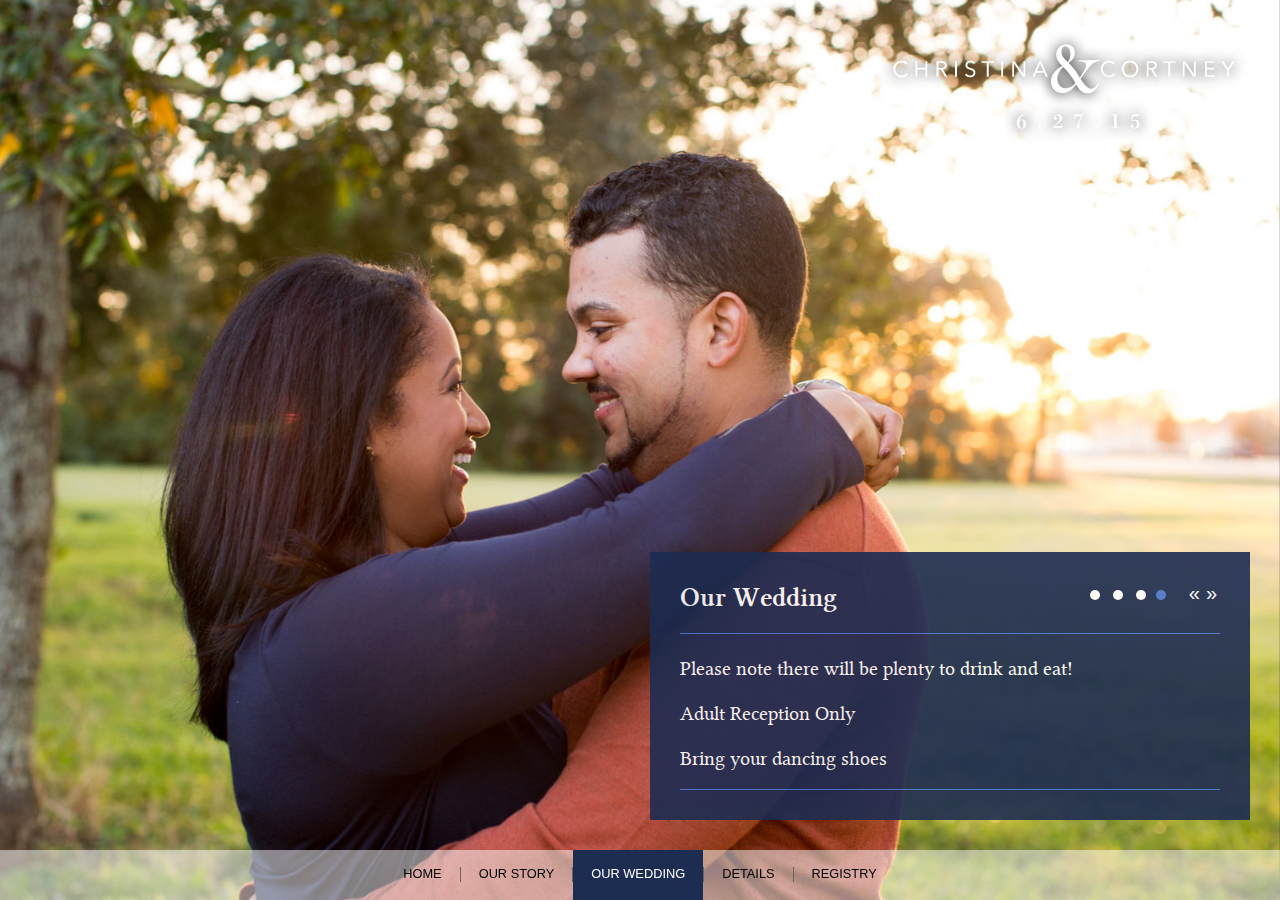
<file: ourwedding4.html>
<!DOCTYPE html>
<html>
<head>
    <!--[if IE]>
       <script src="http://html5shiv.googlecode.com/svn/trunk/html5.js"></script>
     <![endif]-->
     <title>Christina &amp; Cortney - June 27, 2015</title>
     <link rel="stylesheet" href="css/style.css" type="text/css" media="screen" title="no title" charset="utf-8">
     <link rel="stylesheet" href="css/stylesheet.css" type="text/css" charset="utf-8">
     <script src="https://ajax.googleapis.com/ajax/libs/jquery/1.11.2/jquery.min.js"></script>
     <script type='text/javascript' src='js/dynamicpage.js'></script>
     <script type='text/javascript' src='js/jquery.ba-hashchange.min.js'></script>
</head>
<body>
    <nav id="main-menu">
            <ul id="nav">
                <li>
                    <a href="/">home</a>
                </li><!--    
             --><li class="separator"></li><!--    
             --><li>
                    <a href="ourstory.html">our story</a>
                </li><!--    
             --><li class="separator"></li><!--    
             --><li class="active">
                    <a href="ourwedding.html">our wedding</a>
                </li><!--    
             --><li class="separator"></li><!--    
             --><li>
                    <a href="details.html">details</a>
                </li><!--    
             --><li class="separator"></li><!--    
             --><li>
                    <a href="registry.html">registry</a>
                </li>

            </ul>

    </nav>
    <a id="panda_overlay" href="/">Christina &amp; Cortney - June 27, 2015</a>
    <div id="triquiback" class="wedding"></div>
    
    <div id="page-wrap" class="right">
        <h1>Our Wedding</h1>
        <section id="page-nav">
          <div id="pagination">
            <div id="pages">
                <a href="ourwedding.html" class="page"></a>
                <a href="ourwedding2.html" class="page"></a>
                <a href="ourwedding3.html" class="page"></a>
                <span class='page ditto_currentpage'>4</span>
            </div>
            <a href="ourwedding3.html" class="ditto_prev">&laquo;</a>
            <a href="ourwedding.html" class="ditto_next">&raquo;</a>
          </div>
          </section>
          <section id="main-content">
            <div id="guts">
                <div class="style2">
                  <p>Please note there will be plenty to drink and eat!</p>
                  <p>Adult Reception Only</p>
                  <p>Bring your dancing shoes</p>
                </div>
          </div>
         </section>
    </div>
    
</body>
</html>
</file>
<file: css/stylesheet.css>
/* Generated by Font Squirrel (http://www.fontsquirrel.com) on December 19, 2011 10:14:56 PM America/New_York */



@font-face {
    font-family: 'LinuxLibertineORegular';
    src: url('../fonts/linlibertine_re-4.7.5ro-webfont.eot');
    src: url('../fonts/linlibertine_re-4.7.5ro-webfont.eot?#iefix') format('embedded-opentype'),
         url('../fonts/linlibertine_re-4.7.5ro-webfont.woff') format('woff'),
         url('../fonts/linlibertine_re-4.7.5ro-webfont.ttf') format('truetype'),
         url('../fonts/linlibertine_re-4.7.5ro-webfont.svg#LinuxLibertineORegular') format('svg');
    font-weight: normal;
    font-style: normal;

}

@font-face {
    font-family: 'LinuxLibertineOItalic';
    src: url('../fonts/linlibertine_it-4.2.6ro-webfont.eot');
    src: url('../fonts/linlibertine_it-4.2.6ro-webfont.eot?#iefix') format('embedded-opentype'),
         url('../fonts/linlibertine_it-4.2.6ro-webfont.woff') format('woff'),
         url('../fonts/linlibertine_it-4.2.6ro-webfont.ttf') format('truetype'),
         url('../fonts/linlibertine_it-4.2.6ro-webfont.svg#LinuxLibertineOItalic') format('svg');
    font-weight: normal;
    font-style: normal;

}

@font-face {
    font-family: 'LinuxLibertineOBold';
    src: url('../fonts/linlibertine_bd-4.1.5ro-webfont.eot');
    src: url('../fonts/linlibertine_bd-4.1.5ro-webfont.eot?#iefix') format('embedded-opentype'),
         url('../fonts/linlibertine_bd-4.1.5ro-webfont.woff') format('woff'),
         url('../fonts/linlibertine_bd-4.1.5ro-webfont.ttf') format('truetype'),
         url('../fonts/linlibertine_bd-4.1.5ro-webfont.svg#LinuxLibertineOBold') format('svg');
    font-weight: normal;
    font-style: normal;

}

@font-face {
    font-family: 'LinuxLibertineOBoldItalic';
    src: url('../fonts/linlibertine_bi-4.1.0ro-webfont.eot');
    src: url('../fonts/linlibertine_bi-4.1.0ro-webfont.eot?#iefix') format('embedded-opentype'),
         url('../fonts/linlibertine_bi-4.1.0ro-webfont.woff') format('woff'),
         url('../fonts/linlibertine_bi-4.1.0ro-webfont.ttf') format('truetype'),
         url('../fonts/linlibertine_bi-4.1.0ro-webfont.svg#LinuxLibertineOBoldItalic') format('svg');
    font-weight: normal;
    font-style: normal;

}

@font-face {
    font-family: 'LinuxLibertineOCRegular';
    src: url('../fonts/linlibertine_c-4.0.4ro-webfont.eot');
    src: url('../fonts/linlibertine_c-4.0.4ro-webfont.eot?#iefix') format('embedded-opentype'),
         url('../fonts/linlibertine_c-4.0.4ro-webfont.woff') format('woff'),
         url('../fonts/linlibertine_c-4.0.4ro-webfont.ttf') format('truetype'),
         url('../fonts/linlibertine_c-4.0.4ro-webfont.svg#LinuxLibertineOCRegular') format('svg');
    font-weight: normal;
    font-style: normal;

}
</file>
<file: css/style.css>
/* reset browser styles */
html, body, h1, h2, h3, h4, h5, h6, p, ol, ul, li, pre, code, address, variable, form, fieldset, blockquote {
 padding: 0;
 margin: 0;
 font-size: 100%;
 font-weight: normal;
}
ol { 
  margin-left: 1.4em; 
  list-style: decimal; 
}
ul { 
  margin-left: 1.4em; 
  list-style:disc; 
}
img {
  border: 0;
  margin:0;
}
/* end reset browser styles */

body {
	background-color: #1d2c51;
	overflow:hidden;
	border: 0;
}

h1 {
	font: 27px 'LinuxLibertineOBold', Arial, sans-serif;
	margin-bottom: 20px;
	
}

h2 {
	font: 20px 'LinuxLibertineOBoldItalic', Arial, sans-serif;
	margin-bottom: 20px;
}

a {
	text-decoration: none;
	color: #f33b7e;
	border: 0;
}

p {
	margin-bottom: 15px;
}

#pagination {
	position: absolute;
	top: 30px;
	right: 30px;
}

#pagination a {
	color: #fff;
	font-family: Arial, Helvetica, sans-serif;
	font-size: 20px;
	margin: 0px 3px;
	float: left;
}

#pages {
	float: left;
	margin-top: 8px;
	margin-right: 10px;
}

#pages .page {
	background: #FFFFFF;
	border-radius: 50%;
	float: left;
	height: 10px;
	margin-right: 10px;
	overflow: hidden;
	text-indent: -30px;
	width: 10px;
}

#pages .page.ditto_currentpage {
	background: #4b74d0;
}

.style2 {
	font: 20px 'LinuxLibertineORegular', Arial, sans-serif;
	border-bottom:1px solid #4b74d0;
	border-top: 1px solid #4b74d0;
	line-height:30px;
	padding-top: 20px;
	
}

#panda_overlay {
	background: url(../images/cc-logo.png) no-repeat;
	width: 371px;
	height: 114px;
	position: absolute;
	top:30px;
	right:30px;
	text-indent: -999999px;
	z-index: 100;
}

.gallery_image {
	position: absolute;
}

#triquiback {
	background-size: cover;
	background-position: center;
    left: 0;
    min-height: 100%;
    min-width: 100%;
	top: 0;
	position:fixed;
	overflow:hidden;
	z-index: -9999;
}

#triquiback.details {
	background-image: url(../images/navy.jpg);
}

#triquiback.wedding {
	background-image: url(../images/love.jpg);
}

#triquiback.story {
	background-image: url(../images/boston.jpg);
}

#triquiback.registry {
	background-image: url(../images/es.jpg);
}

#triquibackimg {
	position:relative    
}

#page-wrap {
	background:#1d2c51;
	opacity:0.90;
	filter: alpha(opacity = 90);
	-moz-opacity:0.90;
	color: #FFFFFF;
	width:540px;
	padding: 30px;
	position:absolute;
	overflow:hidden;
	left:30px;
	bottom:80px;
}

#page-wrap.right {
	left: auto;
	right: 30px;
}

/********************* M A I N N A V *****************/

#main-menu{ 
	background-color: rgba(255, 255, 255, 0.5);
	bottom:0;
	color:white;
	height:50px;
	left:0;
	overflow:hidden;
	position:absolute;
	width:100%;
	z-index:500;
}

#main-menu #nav {
	list-style:none;
	overflow:hidden;
}

#main-menu #nav li {
	background: url(../images/bg_main_nav_item2.png) 0 50px repeat-x;
	display:inline-block;
	font-family: "proxima-nova-extra-condensed-1","proxima-nova-extra-condensed-2",sans-serif;
	font-size:0.8em;
	font-style:normal;
	font-weight:100;
	line-height:5em;
	text-transform:uppercase;
}

#main-menu #nav li a {
	color:#000;
	display:block;
	float:left;
	line-height:48px;
	height:50px;
	padding:0 18px;
	position: relative;
	text-decoration: none;
	z-index:2;
}

#main-menu #nav li a:hover,
#main-menu #nav li.active a {
	color:white;
}

#main-menu #nav .separator {
	background:url(../images/separator-main_nav2.jpg) left 17px no-repeat;
	height:50px;
	width:1px;
}

/* NAV MENU */
#main-menu #nav {
	display:inline-block;
	margin:0;
	padding:0;
	text-align:center;
	width: 100%;
	z-index:500;
}

#main-menu #nav li {
    -webkit-transition:background-position .3s;
    -moz-transition:background-position .3s;
    -ms-transition:background-position .3s;
    -o-transition:background-position .3s;
    transition:background-position .3s;
}

#main-menu #nav li:hover,
#main-menu #nav li.active {
	background-position: left top;
}

#main-menu-top #nav li {
    -webkit-transition:background-position .3s;
    -moz-transition:background-position .3s;
    -ms-transition:background-position .3s;
    -o-transition:background-position .3s;
    transition:background-position .3s;
}

#main-menu-top #nav li:hover {
	background-position: bottom left;
}

.retailer-section-items {
	margin-bottom: 1em;
}

.retailer-item {
	text-align: center;
	cursor: pointer;
	margin-left: 4%;
	display: inline-block;
	width: 30%;
}

.retailer-section-items .retailer-item:first-child {
	margin-left: 0;
}

.retailer-item-inner {
	background-color: #FFFFFF;
	padding: 10px;
}

.retailer-image {
	background-size: contain;
	background-repeat: no-repeat;
	background-position: center;
	padding-bottom: 40%;
	width: 100%;
}

.rsvp {
	display: none;
	height: 100%;
	left: 0;
	position: absolute;
	top: 0;
	width: 100%;
}

.rsvp-overlay {
	background-color: rgba(255, 255, 255, 0.5);
	cursor: pointer;
	min-height: 100%;
	min-width: 100%;
	position: fixed;
}

.rsvp-form {
	background:#1d2c51;
	color: #FFFFFF;
	margin: 0 auto;
	padding: 30px;
	width: 540px;
	position: relative;
  	top: 50%;
  	-webkit-transform: translateY(-50%);
  	-ms-transform: translateY(-50%);
  	transform: translateY(-50%);
}

.close-btn {
	cursor: pointer;
	font-size: 2em;
	position: absolute;
	right: 30px;
	top: 19px;
}

.rsvp .style2 {
	padding-bottom: 20px;
}

input[type="text"],
input[type="email"] {
	border: none;
	display: block;
	padding: 5px;
	width: 530px;
}

.name-field input[type="text"] {
	width: 240px;
}

.mc-field-group {
	margin-bottom: 25px;
}

.mc-field-group.name-field {
	width: 250px;
	display: inline-block;
}

.mc-field-group.name-field.first {
	margin-right: 35px;
}

.mc-field-group ul {
	display: inline-block;
	list-style: none;
	margin-left: 30px;
}

.mc-field-group li {
	display: inline;
	margin-right: 20px;
}

.submit-container {
	text-align: right;
}

input#mc-embedded-subscribe,
.cta a {
	background-color: #f33b7e;
	border: none;
	color: #ffffff;
	margin-bottom: 30px;
	padding: 10px 12px;
}

p.cta {
	margin: 25px 0;
}

.indicates-required {
	text-align: right;
	font-size: 14px;
}

.input-group li {
	display: inline;
	margin-right: 20px;
}

input[type="radio"] {
	margin-right: 8px;
}
</file>
<file: css/test.css>
/* reset browser styles */
html, body, h1, h2, h3, h4, h5, h6, p, ol, ul, li, pre, code, address, variable, form, fieldset, blockquote {
 padding: 0;
 margin: 0;
 font-size: 100%;
 font-weight: normal;
}
ol { 
  margin-left: 1.4em; 
  list-style: decimal; 
}
ul { 
  margin-left: 1.4em; 
  list-style:disc; 
}
img {
  border: 0;
  margin:0;
}
/* end reset browser styles */

body {
	background-color: #1d2c51;
	overflow:hidden;
	border: 0;
}

h1 {
	font: 27px 'LinuxLibertineOBold', Arial, sans-serif;
	margin-bottom: 20px;
	
}

h2 {
	font: 20px 'LinuxLibertineOBoldItalic', Arial, sans-serif;
	margin-bottom: 20px;
}

a {
	text-decoration: none;
	color: #f33b7e;
	border: 0;
}

p {
	margin-bottom: 15px;
}

#pagination {
	position: absolute;
	top: 30px;
	right: 30px;
}

#pagination a {
	color: #fff;
	font-family: Arial, Helvetica, sans-serif;
	font-size: 20px;
	margin: 0px 3px;
	float: left;
}

#pages {
	float: left;
	margin-top: 8px;
	margin-right: 10px;
}

#pages .page {
	background: #FFFFFF;
	border-radius: 50%;
	float: left;
	height: 10px;
	margin-right: 10px;
	overflow: hidden;
	text-indent: -30px;
	width: 10px;
}

#pages .page.ditto_currentpage {
	background: #4b74d0;
}

.style2 {
	font: 20px 'LinuxLibertineORegular', Arial, sans-serif;
	border-bottom:1px solid #4b74d0;
	border-top: 1px solid #4b74d0;
	line-height:30px;
	padding-top: 20px;
	
}

#panda_overlay {
	background: url(../images/cc-logo.png) no-repeat;
	width: 371px;
	height: 114px;
	position: absolute;
	top:30px;
	right:30px;
	text-indent: -999999px;
	z-index: 100;
}

.gallery_image {
	position: absolute;
}

#triquiback {
	background-size: cover;
	background-position: center;
    left: 0;
    min-height: 100%;
    min-width: 100%;
	top: 0;
	position:fixed;
	overflow:hidden;
	z-index: -9999;
}

#triquiback.details {
	background-image: url(../images/navy.jpg);
}

#triquiback.wedding {
	background-image: url(../images/love.jpg);
}

#triquiback.story {
	background-image: url(../images/boston.jpg);
}

#triquiback.registry {
	background-image: url(../images/es.jpg);
}

#triquibackimg {
	position:relative    
}

#page-wrap {
	background:#1d2c51;
	opacity:0.90;
	filter: alpha(opacity = 90);
	-moz-opacity:0.90;
	color: #FFFFFF;
	width:540px;
	padding: 30px;
	position:absolute;
	overflow:hidden;
	left:30px;
	bottom:80px;
}

#page-wrap.right {
	left: auto;
	right: 30px;
}

/********************* M A I N N A V *****************/

#main-menu{ 
	background-color: rgba(255, 255, 255, 0.5);
	bottom:0;
	color:white;
	height:50px;
	left:0;
	overflow:hidden;
	position:absolute;
	width:100%;
	z-index:500;
}

#main-menu #nav {
	list-style:none;
	overflow:hidden;
}

#main-menu #nav li {
	background: url(../images/bg_main_nav_item2.png) 0 50px repeat-x;
	display:inline-block;
	font-family: "proxima-nova-extra-condensed-1","proxima-nova-extra-condensed-2",sans-serif;
	font-size:0.8em;
	font-style:normal;
	font-weight:100;
	line-height:5em;
	text-transform:uppercase;
}

#main-menu #nav li a {
	color:#000;
	display:block;
	float:left;
	line-height:48px;
	height:50px;
	padding:0 18px;
	position: relative;
	text-decoration: none;
	z-index:2;
}

#main-menu #nav li a:hover,
#main-menu #nav li.active a {
	color:white;
}

#main-menu #nav .separator {
	background:url(../images/separator-main_nav2.jpg) left 17px no-repeat;
	height:50px;
	width:1px;
}

/* NAV MENU */
#main-menu #nav {
	display:inline-block;
	margin:0;
	padding:0;
	text-align:center;
	width: 100%;
	z-index:500;
}

#main-menu #nav li {
    -webkit-transition:background-position .3s;
    -moz-transition:background-position .3s;
    -ms-transition:background-position .3s;
    -o-transition:background-position .3s;
    transition:background-position .3s;
}

#main-menu #nav li:hover,
#main-menu #nav li.active {
	background-position: left top;
}

#main-menu-top #nav li {
    -webkit-transition:background-position .3s;
    -moz-transition:background-position .3s;
    -ms-transition:background-position .3s;
    -o-transition:background-position .3s;
    transition:background-position .3s;
}

#main-menu-top #nav li:hover {
	background-position: bottom left;
}

.retailer-section-items {
	margin-bottom: 1em;
}

.retailer-item {
	text-align: center;
	cursor: pointer;
	margin-left: 4%;
	display: inline-block;
	width: 30%;
}

.retailer-section-items .retailer-item:first-child {
	margin-left: 0;
}

.retailer-item-inner {
	background-color: #FFFFFF;
	padding: 10px;
}

.retailer-image {
	background-size: contain;
	background-repeat: no-repeat;
	background-position: center;
	padding-bottom: 40%;
	width: 100%;
}

.rsvp {
	display: none;
	height: 100%;
	left: 0;
	position: absolute;
	top: 0;
	width: 100%;
}

.rsvp-overlay {
	background-color: rgba(255, 255, 255, 0.5);
	cursor: pointer;
	min-height: 100%;
	min-width: 100%;
	position: fixed;
}

.rsvp-form {
	background:#1d2c51;
	color: #FFFFFF;
	margin: 0 auto;
	padding: 30px;
	width: 540px;
	position: relative;
  	top: 50%;
  	-webkit-transform: translateY(-50%);
  	-ms-transform: translateY(-50%);
  	transform: translateY(-50%);
}

.close-btn {
	cursor: pointer;
	font-size: 2em;
	position: absolute;
	right: 30px;
	top: 19px;
}

.rsvp .style2 {
	padding-bottom: 20px;
}

input[type="text"],
input[type="email"] {
	border: none;
	display: block;
	padding: 5px;
	width: 530px;
}

.name-field input[type="text"] {
	width: 240px;
}

.mc-field-group {
	margin-bottom: 25px;
}

.mc-field-group.name-field {
	width: 250px;
	display: inline-block;
}

.mc-field-group.name-field.first {
	margin-right: 35px;
}

.mc-field-group ul {
	display: inline-block;
	list-style: none;
	margin-left: 30px;
}

.mc-field-group li {
	display: inline;
	margin-right: 20px;
}

.submit-container {
	text-align: right;
}

input#mc-embedded-subscribe,
.cta a {
	background-color: #f33b7e;
	border: none;
	color: #ffffff;
	font: 20px 'LinuxLibertineORegular', Arial, sans-serif;
	margin-bottom: 30px;
	padding: 10px 12px;
}

p.cta {
	margin: 25px 0;
}

.indicates-required {
	text-align: right;
	font-size: 14px;
}

.input-group li {
	display: inline;
	margin-right: 20px;
}

input[type="radio"] {
	margin-right: 8px;
}
</file>
